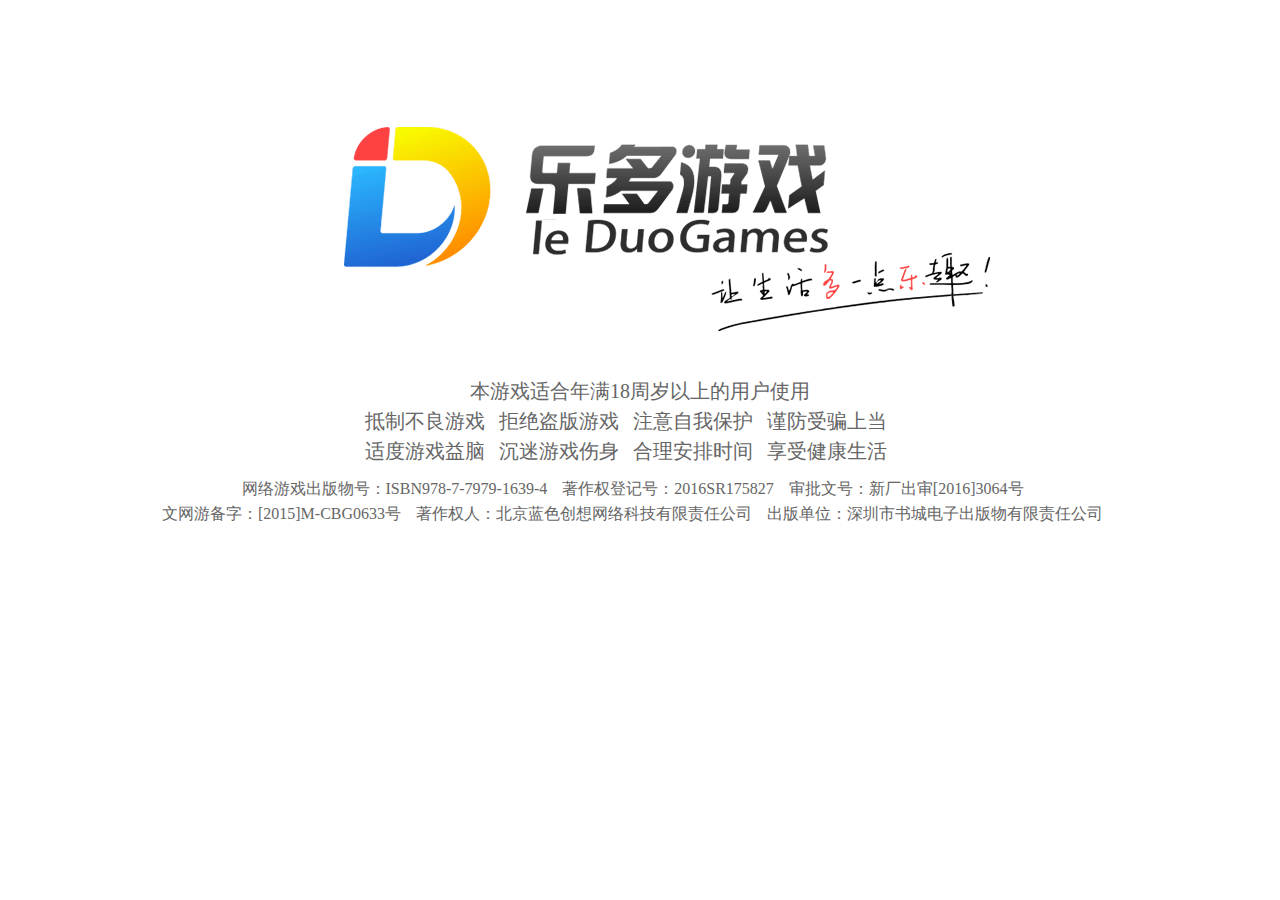
<file: entry.html>
<!DOCTYPE html>
<html>

	<head>
		<meta charset="utf-8" />
		<title>进入页</title>

		<!--页面跳转-->
		<meta http-equiv="refresh" content="1;url=load.html" />
		<!--游戏进入页面-->
		<link rel="stylesheet" type="text/css" href="css/entry.css" />
		<!--基础样式导入-->
		<link rel="stylesheet" type="text/css" href="css/common.css" />
	</head>

	<body>
		<section class="base-w">
			<div class="entry-all">
				<img src="img/entry/game-icon.png" alt="game-icon"/>
				<div class="entry-footer">
					<ul class="big-font">
						<li class="big-title">本游戏适合年满18周岁以上的用户使用</li>
						<li>抵制不良游戏</li>
						<li>拒绝盗版游戏</li>
						<li>注意自我保护</li>
						<li>谨防受骗上当</li>
						<li>适度游戏益脑</li>
						<li>沉迷游戏伤身</li>
						<li>合理安排时间</li>
						<li>享受健康生活</li>
					</ul>
					<ul class="little-font">
						<li>网络游戏出版物号：ISBN978-7-7979-1639-4</li>
						<li>著作权登记号：2016SR175827</li>
						<li>审批文号：新厂出审[2016]3064号</li>
					</ul>
					<ul class="little-font">
						<li>文网游备字：[2015]M-CBG0633号</li>
						<li>著作权人：北京蓝色创想网络科技有限责任公司</li>
						<li>出版单位：深圳市书城电子出版物有限责任公司</li>
					</ul>
				</div>
			</div>
		</section>

		<!--页面跳转2-->
		<!--<script type="text/javascript">
			setTimeout(function() {
				document.location = "load.html";
			}, 3000);
		</script>-->
	</body>

</html>
</file>
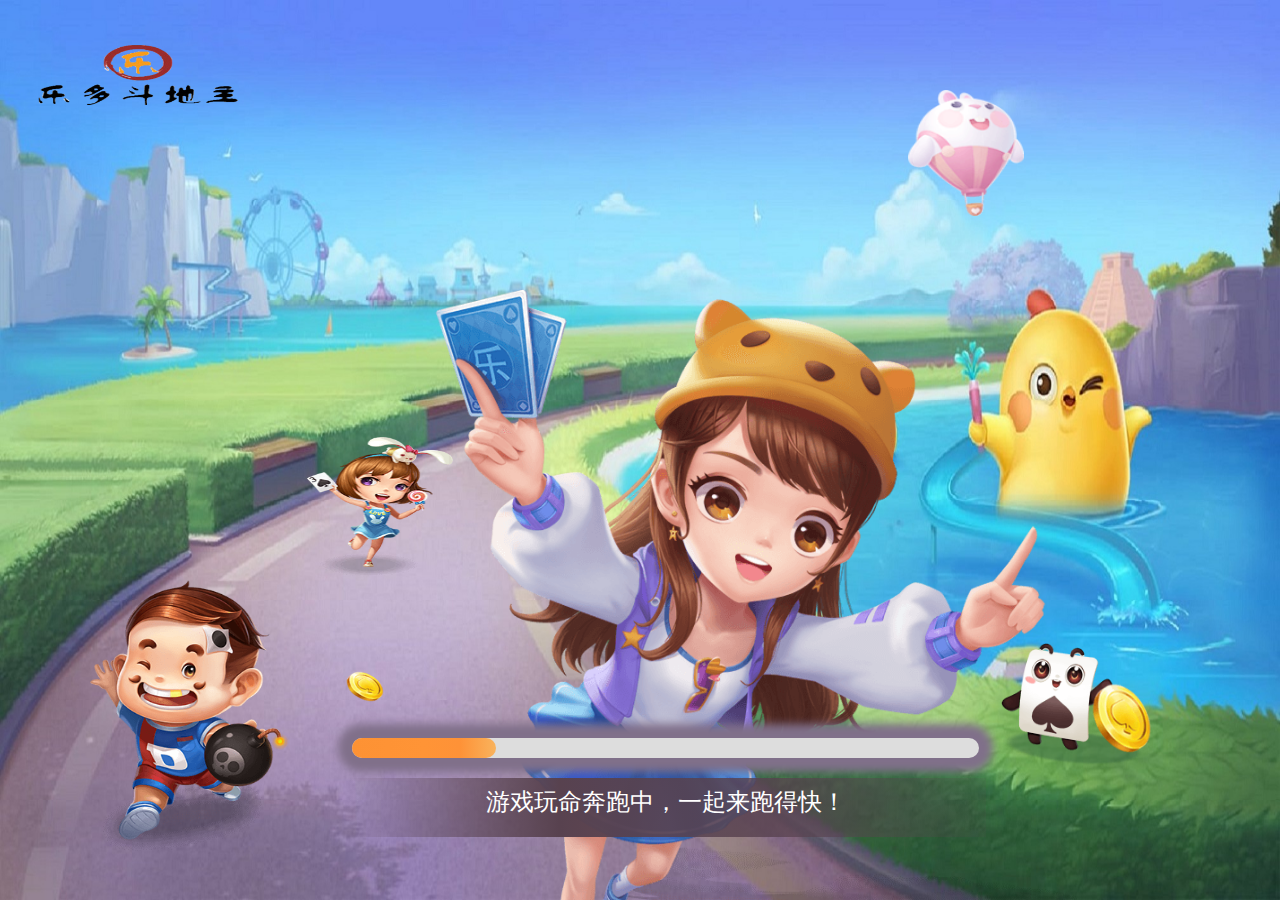
<file: load.html>
<!DOCTYPE html>
<html>

	<head>
		<meta charset="utf-8" />
		<title>加载页</title>

		<!--游戏加载页面-->
		<link rel="stylesheet" type="text/css" href="css/load.css" />
		<!--基础样式导入-->
		<link rel="stylesheet" type="text/css" href="css/common.css" />
	</head>

	<body>
		<section class="base-w">
			<div class="load-all">
				<img src="img/entry/new-logo.png" class="logo-img" alt=""/>
				<img src="img/entry/ch-female2.png" class="girl-l-img" alt=""/>
				<img src="img/entry/ch-male1.png" class="boy-img" alt=""/>
				<img src="img/entry/litter-gold-coin.png" class="gold-img" alt=""/>
				<img src="img/entry/ch-female1.png" class="girl-c-img" alt=""/>
				<img src="img/entry/balloon.png" class="ballon-img" alt=""/>
				<img src="img/entry/gold-coin.png" class="coin-img" alt=""/>

				<!--进度条-->
				<div class="progress-bar-linear">
					<div class="progress-bar">
						<span data-percent="100"></span>
					</div>
					<p class="progress-bar-text">游戏玩命奔跑中，一起来跑得快！</p>
				</div>
			</div>
		</section>
	</body>
	<script type="text/javascript" src="js/jquery-3.4.1.min.js"></script>
	<script>
		$(function() {
			$('.progress-bar>span').each(function() {
				var $this = $(this);
				var width = 0;
				var timer = setInterval(function() {
					width++;
					$this.css('width', function() {
						$this.parent().prev().children("span").html(width + '%');
						if(width >= parseInt($this.data('percent'))) {
							clearInterval(timer);

//														下一个要跳转的页面
							document.location = "login.html";							
						}
						return width + '%';
					});
				}, 30);
			});
		});
	</script>

</html>
</file>
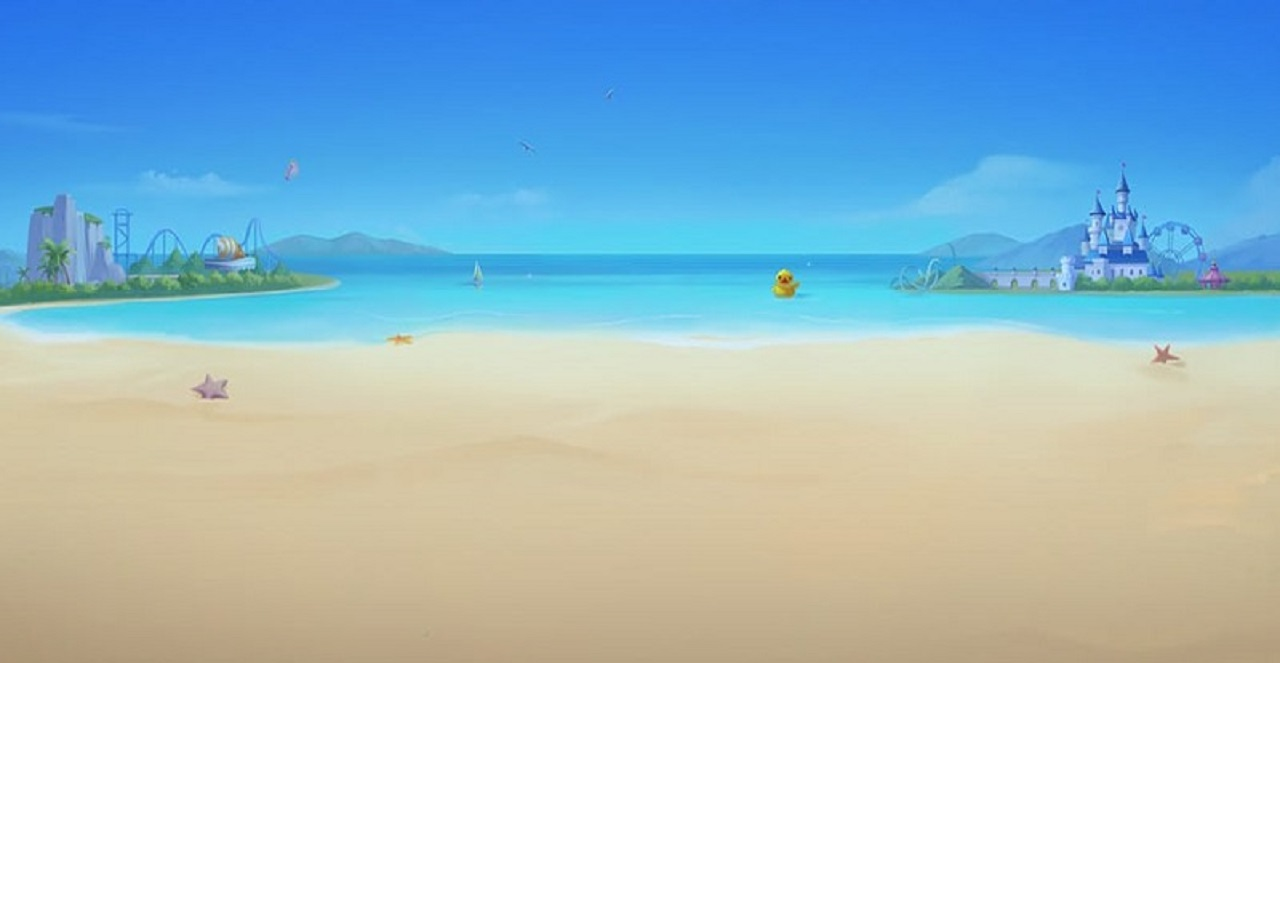
<file: win.html>
<!DOCTYPE html>
<html>
	<head>
		<meta charset="utf-8" />
		<title>胜利页</title>
		<!--游戏胜利页面-->
		<link rel="stylesheet" type="text/css" href="css/win.css"/>
		
		<!--基础样式导入-->
		<link rel="stylesheet" type="text/css" href="css/common.css"/>
	</head>
	<body>
		<section class="base-w">
			<div class="win-all">
				
			</div>
		</section>
	</body>
</html>
</file>
<file: css/entry.css>
.base-w {
	position: relative;
	height: 100%;
	min-height: 600px;
}

.entry-all {
	width: 1200px;
	min-width: 1200px;
	height: 100%;
	min-height: 600px;
	margin: 0 auto;
	overflow: hidden;
}

img {
	display: block;
	margin: 27px auto;
	padding-top: 100px;
}

.entry-footer {
	width: 1200px;
	min-width: 1200px;
	margin: 0 auto;
}

.entry-footer .big-font {
	width: 550px;
	height: 100px;
	margin: 0 auto;
	text-align: center;
}

.entry-footer .big-font .big-title {
	width: 550px;
}

.entry-footer .big-font li {
	height: 30px;
	line-height: 30px;
	float: left;
	font-size: 20px;
	color: #666666;
	text-align: center;
	margin-right: 14px;
}

.entry-footer .little-font {
	display: table;
	margin: 0 auto;
	height: 25px;
	text-align: center;
}

.entry-footer .little-font li {
	height: 25px;
	line-height: 25px;
	float: left;
	font-size: 16px;
	color: #666666;
	margin-right: 15px;
}
</file>
<file: css/common.css>
* {
	margin: 0;
	padding: 0;
	box-sizing: border-box;
}
a {
	text-decoration: none;
}
li {
	list-style: none;
}
input {
	outline: none;
}
.base-w {
	width: 100%;
	min-width: 1200px;
	height: 100%;
	min-height: 663px;
	margin: 0 auto;
}

@font-face {
	font-family:'asd';
	src: url('asd.ttf');
}
</file>
<file: css/load.css>
.base-w {
	width: 100vh;
	height: 100%;
	min-width: 1200px;
	position: relative;
	background:  url('../img/base/entry_bg.jpg');
	background-size: 100% 100%;
}

.load-all {
	width: 100%;
	min-width: 1200px;
	height: 100vh;
	margin: 0 auto;
	position: relative;
}

.load-all img {
	position: absolute;
	display: block;
}

.logo-img {
	width: 200px;
	height: 60px;
	top: 5%;
	left: 3%;
}

.girl-l-img {
	width: 146px;
	height: 139px;
	left: 24%;
	bottom: 36%;
}

.boy-img {
	width: 201px;
	height: 275px;
	left: 7%;
	bottom: 5%;
}

.gold-img {
	width: 38px;
	height: 31px;
	left: 27%;
	bottom: 22%;
}

.girl-c-img {
	width: 647px;
	height: 611px;
	bottom: 0;
	left: 34%;
}

.ballon-img {
	width: 116px;
	height: 126px;
	right: 20%;
	top: 10%;
}

.coin-img {
	width: 151px;
	height: 122px;
	bottom: 15%;
	right: 10%;
}

.progress-bar-linear {
	width: 50%;
	height: 13%;
	position: absolute;
	bottom: 5%;
	left: 27%;
	text-align: center;
}

.progress-bar-linear .progress-bar {
	background-color: #ddd;
	box-shadow: 0px 0px 8px 14px rgb(128, 112, 138);
	height: 20px;
	margin: 0 auto;
	width: 98%;
	border-radius: 20px;
}

.progress-bar-linear .progress-bar>span {
	display: block;
	height: 100%;
	width: 0;
	border-radius: 20px;
	background: #F8C018;
	background-image: linear-gradient(to right, #fd9234, #fe9335, #ff9436, #fe9237, #f9b35d);
}

.progress-bar-linear .progress-bar-text {
	width: 100%;
	height: 50%;
	line-height: 200%;
	color: white;
	font-size: 24px;
	text-align: center;
	margin: 20px auto;
	background-image: linear-gradient(to right, rgba(88, 66, 79, 0), rgba(88, 66, 79, 1), rgba(88, 66, 79, 0.8), rgba(88, 66, 79, 0.1));
}
</file>
<file: css/win.css>
.base-w {
	background: url('../img/base/game_bg.jpg') no-repeat center top;
}
.win-all {
	width: 1200px;
	min-width: 1200px;
	height: 100%;
	margin: 0 auto;
	
}
</file>
